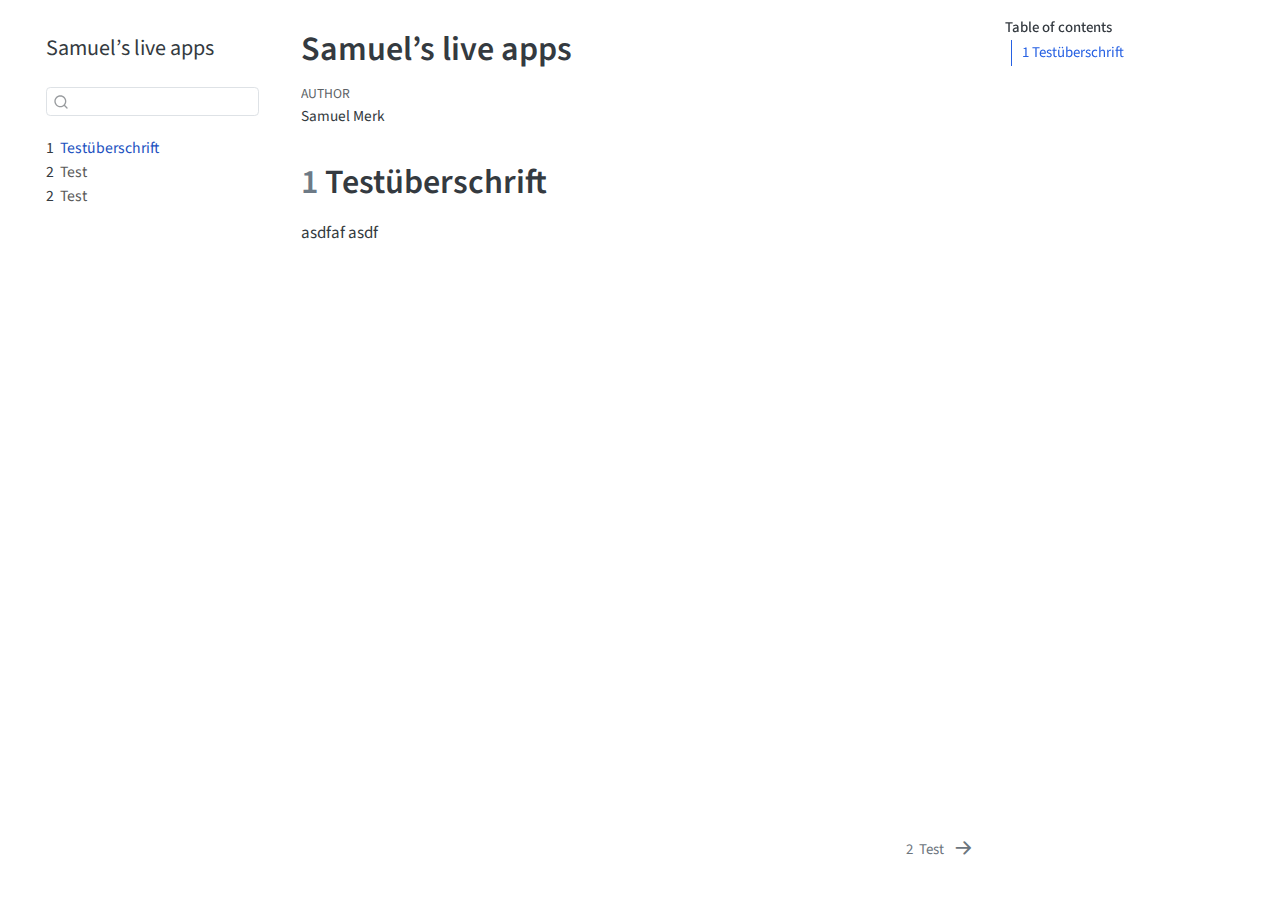
<file: docs/index.html>
<!DOCTYPE html>
<html xmlns="http://www.w3.org/1999/xhtml" lang="en" xml:lang="en"><head>

<meta charset="utf-8">
<meta name="generator" content="quarto-1.4.528">

<meta name="viewport" content="width=device-width, initial-scale=1.0, user-scalable=yes">

<meta name="author" content="Samuel Merk">

<title>Samuel’s live apps</title>
<style>
code{white-space: pre-wrap;}
span.smallcaps{font-variant: small-caps;}
div.columns{display: flex; gap: min(4vw, 1.5em);}
div.column{flex: auto; overflow-x: auto;}
div.hanging-indent{margin-left: 1.5em; text-indent: -1.5em;}
ul.task-list{list-style: none;}
ul.task-list li input[type="checkbox"] {
  width: 0.8em;
  margin: 0 0.8em 0.2em -1em; /* quarto-specific, see https://github.com/quarto-dev/quarto-cli/issues/4556 */ 
  vertical-align: middle;
}
</style>


<script src="site_libs/quarto-nav/quarto-nav.js"></script>
<script src="site_libs/quarto-nav/headroom.min.js"></script>
<script src="site_libs/clipboard/clipboard.min.js"></script>
<script src="site_libs/quarto-search/autocomplete.umd.js"></script>
<script src="site_libs/quarto-search/fuse.min.js"></script>
<script src="site_libs/quarto-search/quarto-search.js"></script>
<meta name="quarto:offset" content="./">
<link href="./r-shinylive.html" rel="next">
<script src="site_libs/quarto-html/quarto.js"></script>
<script src="site_libs/quarto-html/popper.min.js"></script>
<script src="site_libs/quarto-html/tippy.umd.min.js"></script>
<script src="site_libs/quarto-html/anchor.min.js"></script>
<link href="site_libs/quarto-html/tippy.css" rel="stylesheet">
<link href="site_libs/quarto-html/quarto-syntax-highlighting.css" rel="stylesheet" id="quarto-text-highlighting-styles">
<script src="site_libs/bootstrap/bootstrap.min.js"></script>
<link href="site_libs/bootstrap/bootstrap-icons.css" rel="stylesheet">
<link href="site_libs/bootstrap/bootstrap.min.css" rel="stylesheet" id="quarto-bootstrap" data-mode="light">
<script id="quarto-search-options" type="application/json">{
  "location": "sidebar",
  "copy-button": false,
  "collapse-after": 3,
  "panel-placement": "start",
  "type": "textbox",
  "limit": 50,
  "keyboard-shortcut": [
    "f",
    "/",
    "s"
  ],
  "show-item-context": false,
  "language": {
    "search-no-results-text": "No results",
    "search-matching-documents-text": "matching documents",
    "search-copy-link-title": "Copy link to search",
    "search-hide-matches-text": "Hide additional matches",
    "search-more-match-text": "more match in this document",
    "search-more-matches-text": "more matches in this document",
    "search-clear-button-title": "Clear",
    "search-text-placeholder": "",
    "search-detached-cancel-button-title": "Cancel",
    "search-submit-button-title": "Submit",
    "search-label": "Search"
  }
}</script>


</head>

<body class="nav-sidebar floating">

<div id="quarto-search-results"></div>
  <header id="quarto-header" class="headroom fixed-top">
  <nav class="quarto-secondary-nav">
    <div class="container-fluid d-flex">
      <button type="button" class="quarto-btn-toggle btn" data-bs-toggle="collapse" data-bs-target=".quarto-sidebar-collapse-item" aria-controls="quarto-sidebar" aria-expanded="false" aria-label="Toggle sidebar navigation" onclick="if (window.quartoToggleHeadroom) { window.quartoToggleHeadroom(); }">
        <i class="bi bi-layout-text-sidebar-reverse"></i>
      </button>
        <nav class="quarto-page-breadcrumbs" aria-label="breadcrumb"><ol class="breadcrumb"><li class="breadcrumb-item"><a href="./index.html"><span class="chapter-number">1</span>&nbsp; <span class="chapter-title">Testüberschrift</span></a></li></ol></nav>
        <a class="flex-grow-1" role="button" data-bs-toggle="collapse" data-bs-target=".quarto-sidebar-collapse-item" aria-controls="quarto-sidebar" aria-expanded="false" aria-label="Toggle sidebar navigation" onclick="if (window.quartoToggleHeadroom) { window.quartoToggleHeadroom(); }">      
        </a>
      <button type="button" class="btn quarto-search-button" aria-label="" onclick="window.quartoOpenSearch();">
        <i class="bi bi-search"></i>
      </button>
    </div>
  </nav>
</header>
<!-- content -->
<div id="quarto-content" class="quarto-container page-columns page-rows-contents page-layout-article">
<!-- sidebar -->
  <nav id="quarto-sidebar" class="sidebar collapse collapse-horizontal quarto-sidebar-collapse-item sidebar-navigation floating overflow-auto">
    <div class="pt-lg-2 mt-2 text-left sidebar-header">
    <div class="sidebar-title mb-0 py-0">
      <a href="./">Samuel’s live apps</a> 
    </div>
      </div>
        <div class="mt-2 flex-shrink-0 align-items-center">
        <div class="sidebar-search">
        <div id="quarto-search" class="" title="Search"></div>
        </div>
        </div>
    <div class="sidebar-menu-container"> 
    <ul class="list-unstyled mt-1">
        <li class="sidebar-item">
  <div class="sidebar-item-container"> 
  <a href="./index.html" class="sidebar-item-text sidebar-link active">
 <span class="menu-text"><span class="chapter-number">1</span>&nbsp; <span class="chapter-title">Testüberschrift</span></span></a>
  </div>
</li>
        <li class="sidebar-item">
  <div class="sidebar-item-container"> 
  <a href="./r-shinylive.html" class="sidebar-item-text sidebar-link">
 <span class="menu-text"><span class="chapter-number">2</span>&nbsp; <span class="chapter-title">Test</span></span></a>
  </div>
</li>
        <li class="sidebar-item">
  <div class="sidebar-item-container"> 
  <a href="./r-shinylive.html" class="sidebar-item-text sidebar-link">
 <span class="menu-text"><span class="chapter-number">2</span>&nbsp; <span class="chapter-title">Test</span></span></a>
  </div>
</li>
    </ul>
    </div>
</nav>
<div id="quarto-sidebar-glass" class="quarto-sidebar-collapse-item" data-bs-toggle="collapse" data-bs-target=".quarto-sidebar-collapse-item"></div>
<!-- margin-sidebar -->
    <div id="quarto-margin-sidebar" class="sidebar margin-sidebar">
        <nav id="TOC" role="doc-toc" class="toc-active">
    <h2 id="toc-title">Table of contents</h2>
   
  <ul>
  <li><a href="#testüberschrift" id="toc-testüberschrift" class="nav-link active" data-scroll-target="#testüberschrift"><span class="header-section-number">1</span> Testüberschrift</a></li>
  </ul>
</nav>
    </div>
<!-- main -->
<main class="content" id="quarto-document-content">

<header id="title-block-header" class="quarto-title-block default">
<div class="quarto-title">
<h1 class="title">Samuel’s live apps</h1>
</div>



<div class="quarto-title-meta">

    <div>
    <div class="quarto-title-meta-heading">Author</div>
    <div class="quarto-title-meta-contents">
             <p>Samuel Merk </p>
          </div>
  </div>
    
  
    
  </div>
  


</header>


<section id="testüberschrift" class="level1" data-number="1">
<h1 data-number="1"><span class="header-section-number">1</span> Testüberschrift</h1>
<p>asdfaf asdf</p>


</section>

</main> <!-- /main -->
<script id="quarto-html-after-body" type="application/javascript">
window.document.addEventListener("DOMContentLoaded", function (event) {
  const toggleBodyColorMode = (bsSheetEl) => {
    const mode = bsSheetEl.getAttribute("data-mode");
    const bodyEl = window.document.querySelector("body");
    if (mode === "dark") {
      bodyEl.classList.add("quarto-dark");
      bodyEl.classList.remove("quarto-light");
    } else {
      bodyEl.classList.add("quarto-light");
      bodyEl.classList.remove("quarto-dark");
    }
  }
  const toggleBodyColorPrimary = () => {
    const bsSheetEl = window.document.querySelector("link#quarto-bootstrap");
    if (bsSheetEl) {
      toggleBodyColorMode(bsSheetEl);
    }
  }
  toggleBodyColorPrimary();  
  const icon = "";
  const anchorJS = new window.AnchorJS();
  anchorJS.options = {
    placement: 'right',
    icon: icon
  };
  anchorJS.add('.anchored');
  const isCodeAnnotation = (el) => {
    for (const clz of el.classList) {
      if (clz.startsWith('code-annotation-')) {                     
        return true;
      }
    }
    return false;
  }
  const clipboard = new window.ClipboardJS('.code-copy-button', {
    text: function(trigger) {
      const codeEl = trigger.previousElementSibling.cloneNode(true);
      for (const childEl of codeEl.children) {
        if (isCodeAnnotation(childEl)) {
          childEl.remove();
        }
      }
      return codeEl.innerText;
    }
  });
  clipboard.on('success', function(e) {
    // button target
    const button = e.trigger;
    // don't keep focus
    button.blur();
    // flash "checked"
    button.classList.add('code-copy-button-checked');
    var currentTitle = button.getAttribute("title");
    button.setAttribute("title", "Copied!");
    let tooltip;
    if (window.bootstrap) {
      button.setAttribute("data-bs-toggle", "tooltip");
      button.setAttribute("data-bs-placement", "left");
      button.setAttribute("data-bs-title", "Copied!");
      tooltip = new bootstrap.Tooltip(button, 
        { trigger: "manual", 
          customClass: "code-copy-button-tooltip",
          offset: [0, -8]});
      tooltip.show();    
    }
    setTimeout(function() {
      if (tooltip) {
        tooltip.hide();
        button.removeAttribute("data-bs-title");
        button.removeAttribute("data-bs-toggle");
        button.removeAttribute("data-bs-placement");
      }
      button.setAttribute("title", currentTitle);
      button.classList.remove('code-copy-button-checked');
    }, 1000);
    // clear code selection
    e.clearSelection();
  });
  function tippyHover(el, contentFn, onTriggerFn, onUntriggerFn) {
    const config = {
      allowHTML: true,
      maxWidth: 500,
      delay: 100,
      arrow: false,
      appendTo: function(el) {
          return el.parentElement;
      },
      interactive: true,
      interactiveBorder: 10,
      theme: 'quarto',
      placement: 'bottom-start',
    };
    if (contentFn) {
      config.content = contentFn;
    }
    if (onTriggerFn) {
      config.onTrigger = onTriggerFn;
    }
    if (onUntriggerFn) {
      config.onUntrigger = onUntriggerFn;
    }
    window.tippy(el, config); 
  }
  const noterefs = window.document.querySelectorAll('a[role="doc-noteref"]');
  for (var i=0; i<noterefs.length; i++) {
    const ref = noterefs[i];
    tippyHover(ref, function() {
      // use id or data attribute instead here
      let href = ref.getAttribute('data-footnote-href') || ref.getAttribute('href');
      try { href = new URL(href).hash; } catch {}
      const id = href.replace(/^#\/?/, "");
      const note = window.document.getElementById(id);
      return note.innerHTML;
    });
  }
  const xrefs = window.document.querySelectorAll('a.quarto-xref');
  const processXRef = (id, note) => {
    // Strip column container classes
    const stripColumnClz = (el) => {
      el.classList.remove("page-full", "page-columns");
      if (el.children) {
        for (const child of el.children) {
          stripColumnClz(child);
        }
      }
    }
    stripColumnClz(note)
    if (id === null || id.startsWith('sec-')) {
      // Special case sections, only their first couple elements
      const container = document.createElement("div");
      if (note.children && note.children.length > 2) {
        container.appendChild(note.children[0].cloneNode(true));
        for (let i = 1; i < note.children.length; i++) {
          const child = note.children[i];
          if (child.tagName === "P" && child.innerText === "") {
            continue;
          } else {
            container.appendChild(child.cloneNode(true));
            break;
          }
        }
        if (window.Quarto?.typesetMath) {
          window.Quarto.typesetMath(container);
        }
        return container.innerHTML
      } else {
        if (window.Quarto?.typesetMath) {
          window.Quarto.typesetMath(note);
        }
        return note.innerHTML;
      }
    } else {
      // Remove any anchor links if they are present
      const anchorLink = note.querySelector('a.anchorjs-link');
      if (anchorLink) {
        anchorLink.remove();
      }
      if (window.Quarto?.typesetMath) {
        window.Quarto.typesetMath(note);
      }
      return note.innerHTML;
    }
  }
  for (var i=0; i<xrefs.length; i++) {
    const xref = xrefs[i];
    tippyHover(xref, undefined, function(instance) {
      instance.disable();
      let url = xref.getAttribute('href');
      let hash = undefined; 
      if (url.startsWith('#')) {
        hash = url;
      } else {
        try { hash = new URL(url).hash; } catch {}
      }
      if (hash) {
        const id = hash.replace(/^#\/?/, "");
        const note = window.document.getElementById(id);
        if (note !== null) {
          try {
            const html = processXRef(id, note.cloneNode(true));
            instance.setContent(html);
          } finally {
            instance.enable();
            instance.show();
          }
        } else {
          // See if we can fetch this
          fetch(url.split('#')[0])
          .then(res => res.text())
          .then(html => {
            const parser = new DOMParser();
            const htmlDoc = parser.parseFromString(html, "text/html");
            const note = htmlDoc.getElementById(id);
            if (note !== null) {
              const html = processXRef(id, note);
              instance.setContent(html);
            } 
          }).finally(() => {
            instance.enable();
            instance.show();
          });
        }
      } else {
        // See if we can fetch a full url (with no hash to target)
        // This is a special case and we should probably do some content thinning / targeting
        fetch(url)
        .then(res => res.text())
        .then(html => {
          const parser = new DOMParser();
          const htmlDoc = parser.parseFromString(html, "text/html");
          const note = htmlDoc.querySelector('main.content');
          if (note !== null) {
            // This should only happen for chapter cross references
            // (since there is no id in the URL)
            // remove the first header
            if (note.children.length > 0 && note.children[0].tagName === "HEADER") {
              note.children[0].remove();
            }
            const html = processXRef(null, note);
            instance.setContent(html);
          } 
        }).finally(() => {
          instance.enable();
          instance.show();
        });
      }
    }, function(instance) {
    });
  }
      let selectedAnnoteEl;
      const selectorForAnnotation = ( cell, annotation) => {
        let cellAttr = 'data-code-cell="' + cell + '"';
        let lineAttr = 'data-code-annotation="' +  annotation + '"';
        const selector = 'span[' + cellAttr + '][' + lineAttr + ']';
        return selector;
      }
      const selectCodeLines = (annoteEl) => {
        const doc = window.document;
        const targetCell = annoteEl.getAttribute("data-target-cell");
        const targetAnnotation = annoteEl.getAttribute("data-target-annotation");
        const annoteSpan = window.document.querySelector(selectorForAnnotation(targetCell, targetAnnotation));
        const lines = annoteSpan.getAttribute("data-code-lines").split(",");
        const lineIds = lines.map((line) => {
          return targetCell + "-" + line;
        })
        let top = null;
        let height = null;
        let parent = null;
        if (lineIds.length > 0) {
            //compute the position of the single el (top and bottom and make a div)
            const el = window.document.getElementById(lineIds[0]);
            top = el.offsetTop;
            height = el.offsetHeight;
            parent = el.parentElement.parentElement;
          if (lineIds.length > 1) {
            const lastEl = window.document.getElementById(lineIds[lineIds.length - 1]);
            const bottom = lastEl.offsetTop + lastEl.offsetHeight;
            height = bottom - top;
          }
          if (top !== null && height !== null && parent !== null) {
            // cook up a div (if necessary) and position it 
            let div = window.document.getElementById("code-annotation-line-highlight");
            if (div === null) {
              div = window.document.createElement("div");
              div.setAttribute("id", "code-annotation-line-highlight");
              div.style.position = 'absolute';
              parent.appendChild(div);
            }
            div.style.top = top - 2 + "px";
            div.style.height = height + 4 + "px";
            div.style.left = 0;
            let gutterDiv = window.document.getElementById("code-annotation-line-highlight-gutter");
            if (gutterDiv === null) {
              gutterDiv = window.document.createElement("div");
              gutterDiv.setAttribute("id", "code-annotation-line-highlight-gutter");
              gutterDiv.style.position = 'absolute';
              const codeCell = window.document.getElementById(targetCell);
              const gutter = codeCell.querySelector('.code-annotation-gutter');
              gutter.appendChild(gutterDiv);
            }
            gutterDiv.style.top = top - 2 + "px";
            gutterDiv.style.height = height + 4 + "px";
          }
          selectedAnnoteEl = annoteEl;
        }
      };
      const unselectCodeLines = () => {
        const elementsIds = ["code-annotation-line-highlight", "code-annotation-line-highlight-gutter"];
        elementsIds.forEach((elId) => {
          const div = window.document.getElementById(elId);
          if (div) {
            div.remove();
          }
        });
        selectedAnnoteEl = undefined;
      };
        // Handle positioning of the toggle
    window.addEventListener(
      "resize",
      throttle(() => {
        elRect = undefined;
        if (selectedAnnoteEl) {
          selectCodeLines(selectedAnnoteEl);
        }
      }, 10)
    );
    function throttle(fn, ms) {
    let throttle = false;
    let timer;
      return (...args) => {
        if(!throttle) { // first call gets through
            fn.apply(this, args);
            throttle = true;
        } else { // all the others get throttled
            if(timer) clearTimeout(timer); // cancel #2
            timer = setTimeout(() => {
              fn.apply(this, args);
              timer = throttle = false;
            }, ms);
        }
      };
    }
      // Attach click handler to the DT
      const annoteDls = window.document.querySelectorAll('dt[data-target-cell]');
      for (const annoteDlNode of annoteDls) {
        annoteDlNode.addEventListener('click', (event) => {
          const clickedEl = event.target;
          if (clickedEl !== selectedAnnoteEl) {
            unselectCodeLines();
            const activeEl = window.document.querySelector('dt[data-target-cell].code-annotation-active');
            if (activeEl) {
              activeEl.classList.remove('code-annotation-active');
            }
            selectCodeLines(clickedEl);
            clickedEl.classList.add('code-annotation-active');
          } else {
            // Unselect the line
            unselectCodeLines();
            clickedEl.classList.remove('code-annotation-active');
          }
        });
      }
  const findCites = (el) => {
    const parentEl = el.parentElement;
    if (parentEl) {
      const cites = parentEl.dataset.cites;
      if (cites) {
        return {
          el,
          cites: cites.split(' ')
        };
      } else {
        return findCites(el.parentElement)
      }
    } else {
      return undefined;
    }
  };
  var bibliorefs = window.document.querySelectorAll('a[role="doc-biblioref"]');
  for (var i=0; i<bibliorefs.length; i++) {
    const ref = bibliorefs[i];
    const citeInfo = findCites(ref);
    if (citeInfo) {
      tippyHover(citeInfo.el, function() {
        var popup = window.document.createElement('div');
        citeInfo.cites.forEach(function(cite) {
          var citeDiv = window.document.createElement('div');
          citeDiv.classList.add('hanging-indent');
          citeDiv.classList.add('csl-entry');
          var biblioDiv = window.document.getElementById('ref-' + cite);
          if (biblioDiv) {
            citeDiv.innerHTML = biblioDiv.innerHTML;
          }
          popup.appendChild(citeDiv);
        });
        return popup.innerHTML;
      });
    }
  }
});
</script>
<nav class="page-navigation">
  <div class="nav-page nav-page-previous">
  </div>
  <div class="nav-page nav-page-next">
      <a href="./r-shinylive.html" class="pagination-link" aria-label="<span class='chapter-number'>2</span>&nbsp; <span class='chapter-title'>Test</span>">
        <span class="nav-page-text"><span class="chapter-number">2</span>&nbsp; <span class="chapter-title">Test</span></span> <i class="bi bi-arrow-right-short"></i>
      </a>
  </div>
</nav>
</div> <!-- /content -->




</body></html>
</file>
<file: docs/site_libs/quarto-html/tippy.css>
.tippy-box[data-animation=fade][data-state=hidden]{opacity:0}[data-tippy-root]{max-width:calc(100vw - 10px)}.tippy-box{position:relative;background-color:#333;color:#fff;border-radius:4px;font-size:14px;line-height:1.4;white-space:normal;outline:0;transition-property:transform,visibility,opacity}.tippy-box[data-placement^=top]>.tippy-arrow{bottom:0}.tippy-box[data-placement^=top]>.tippy-arrow:before{bottom:-7px;left:0;border-width:8px 8px 0;border-top-color:initial;transform-origin:center top}.tippy-box[data-placement^=bottom]>.tippy-arrow{top:0}.tippy-box[data-placement^=bottom]>.tippy-arrow:before{top:-7px;left:0;border-width:0 8px 8px;border-bottom-color:initial;transform-origin:center bottom}.tippy-box[data-placement^=left]>.tippy-arrow{right:0}.tippy-box[data-placement^=left]>.tippy-arrow:before{border-width:8px 0 8px 8px;border-left-color:initial;right:-7px;transform-origin:center left}.tippy-box[data-placement^=right]>.tippy-arrow{left:0}.tippy-box[data-placement^=right]>.tippy-arrow:before{left:-7px;border-width:8px 8px 8px 0;border-right-color:initial;transform-origin:center right}.tippy-box[data-inertia][data-state=visible]{transition-timing-function:cubic-bezier(.54,1.5,.38,1.11)}.tippy-arrow{width:16px;height:16px;color:#333}.tippy-arrow:before{content:"";position:absolute;border-color:transparent;border-style:solid}.tippy-content{position:relative;padding:5px 9px;z-index:1}
</file>
<file: docs/site_libs/quarto-html/quarto-syntax-highlighting.css>
/* quarto syntax highlight colors */
:root {
  --quarto-hl-ot-color: #003B4F;
  --quarto-hl-at-color: #657422;
  --quarto-hl-ss-color: #20794D;
  --quarto-hl-an-color: #5E5E5E;
  --quarto-hl-fu-color: #4758AB;
  --quarto-hl-st-color: #20794D;
  --quarto-hl-cf-color: #003B4F;
  --quarto-hl-op-color: #5E5E5E;
  --quarto-hl-er-color: #AD0000;
  --quarto-hl-bn-color: #AD0000;
  --quarto-hl-al-color: #AD0000;
  --quarto-hl-va-color: #111111;
  --quarto-hl-bu-color: inherit;
  --quarto-hl-ex-color: inherit;
  --quarto-hl-pp-color: #AD0000;
  --quarto-hl-in-color: #5E5E5E;
  --quarto-hl-vs-color: #20794D;
  --quarto-hl-wa-color: #5E5E5E;
  --quarto-hl-do-color: #5E5E5E;
  --quarto-hl-im-color: #00769E;
  --quarto-hl-ch-color: #20794D;
  --quarto-hl-dt-color: #AD0000;
  --quarto-hl-fl-color: #AD0000;
  --quarto-hl-co-color: #5E5E5E;
  --quarto-hl-cv-color: #5E5E5E;
  --quarto-hl-cn-color: #8f5902;
  --quarto-hl-sc-color: #5E5E5E;
  --quarto-hl-dv-color: #AD0000;
  --quarto-hl-kw-color: #003B4F;
}

/* other quarto variables */
:root {
  --quarto-font-monospace: SFMono-Regular, Menlo, Monaco, Consolas, "Liberation Mono", "Courier New", monospace;
}

pre > code.sourceCode > span {
  color: #003B4F;
}

code span {
  color: #003B4F;
}

code.sourceCode > span {
  color: #003B4F;
}

div.sourceCode,
div.sourceCode pre.sourceCode {
  color: #003B4F;
}

code span.ot {
  color: #003B4F;
  font-style: inherit;
}

code span.at {
  color: #657422;
  font-style: inherit;
}

code span.ss {
  color: #20794D;
  font-style: inherit;
}

code span.an {
  color: #5E5E5E;
  font-style: inherit;
}

code span.fu {
  color: #4758AB;
  font-style: inherit;
}

code span.st {
  color: #20794D;
  font-style: inherit;
}

code span.cf {
  color: #003B4F;
  font-style: inherit;
}

code span.op {
  color: #5E5E5E;
  font-style: inherit;
}

code span.er {
  color: #AD0000;
  font-style: inherit;
}

code span.bn {
  color: #AD0000;
  font-style: inherit;
}

code span.al {
  color: #AD0000;
  font-style: inherit;
}

code span.va {
  color: #111111;
  font-style: inherit;
}

code span.bu {
  font-style: inherit;
}

code span.ex {
  font-style: inherit;
}

code span.pp {
  color: #AD0000;
  font-style: inherit;
}

code span.in {
  color: #5E5E5E;
  font-style: inherit;
}

code span.vs {
  color: #20794D;
  font-style: inherit;
}

code span.wa {
  color: #5E5E5E;
  font-style: italic;
}

code span.do {
  color: #5E5E5E;
  font-style: italic;
}

code span.im {
  color: #00769E;
  font-style: inherit;
}

code span.ch {
  color: #20794D;
  font-style: inherit;
}

code span.dt {
  color: #AD0000;
  font-style: inherit;
}

code span.fl {
  color: #AD0000;
  font-style: inherit;
}

code span.co {
  color: #5E5E5E;
  font-style: inherit;
}

code span.cv {
  color: #5E5E5E;
  font-style: italic;
}

code span.cn {
  color: #8f5902;
  font-style: inherit;
}

code span.sc {
  color: #5E5E5E;
  font-style: inherit;
}

code span.dv {
  color: #AD0000;
  font-style: inherit;
}

code span.kw {
  color: #003B4F;
  font-style: inherit;
}

.prevent-inlining {
  content: "</";
}

/*# sourceMappingURL=debc5d5d77c3f9108843748ff7464032.css.map */
</file>
